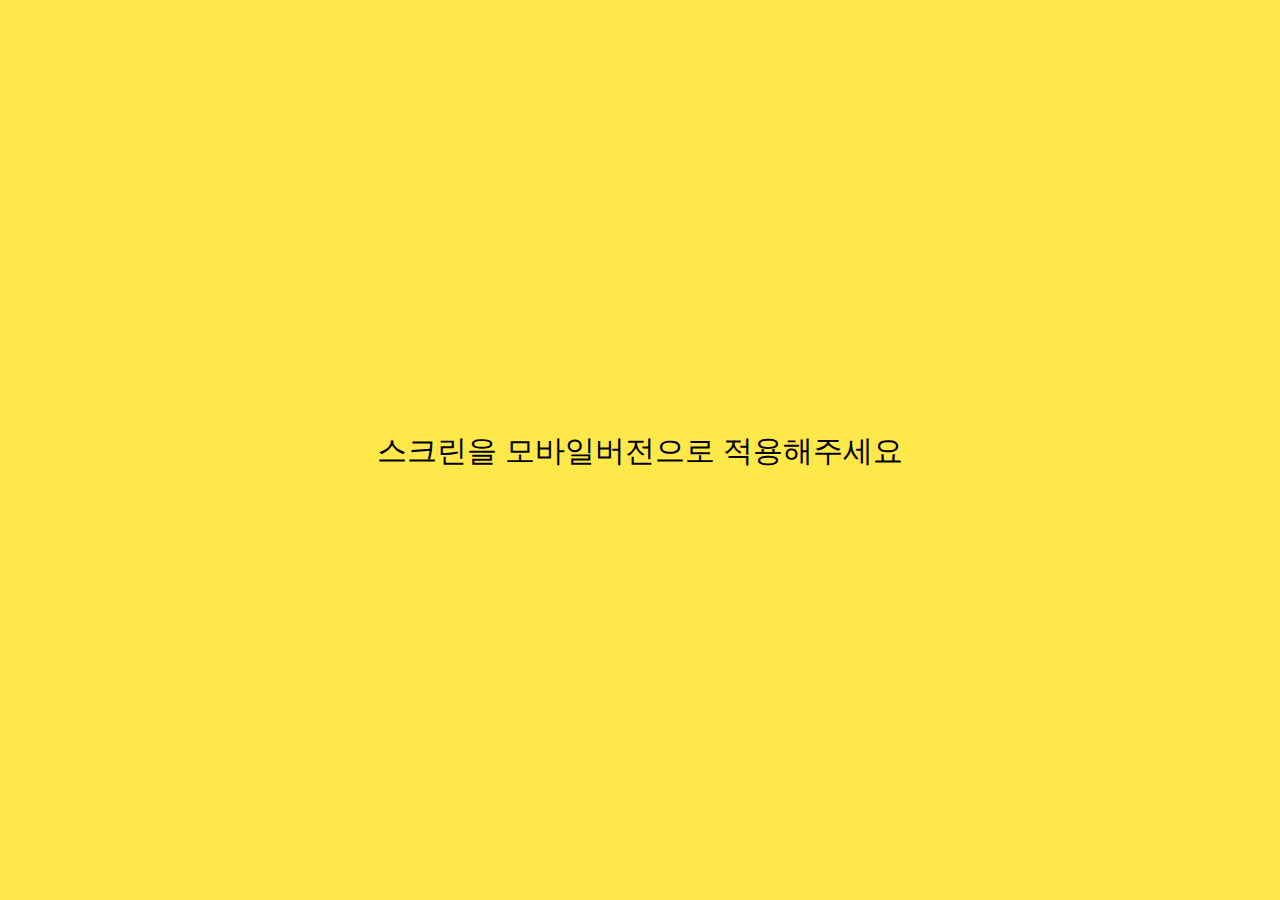
<file: index.html>
<!DOCTYPE html>
<html lang="en">
<head>
  <meta charset="UTF-8">
  <meta name="viewport" content="width=device-width, initial-scale=1.0">
  <meta http-equiv="X-UA-Compatible" content="ie=edge">
  <title>Friends</title>
  <link rel="stylesheet" href="css/style.css">
  <link rel="stylesheet" href="https://use.fontawesome.com/releases/v5.1.0/css/all.css">
</head>

<body>
  <header class="top-header">
    <div class="header__top">
      <div class="header__column">
        <i class="fas fa-plane"></i>
        <i class="fas fa-wifi"></i>
      </div>

      <div class="header__column">
        <span class="header__time">21:04</span>
      </div>

      <div class="header__column">
        <i class="fas fa-moon"></i>
        <i class="fab fa-bluetooth-b"></i>
        <span class="header__battery">66%<i class="fas fa-battery-full"></i> </span>
      </div>
    </div>


    <div class="header__bottom">
      <div class="header__column">
        <span class="header__text">Manage</span>
      </div>
      <div class="header__column">
        <span class="header__text">Friends
        <span class="header__number">1</span></span>
      </div>
      <div class="header__column">
        <i class="fas fa-cog"></i>
      </div>

    </div>
  </header>


  <main class="friends">
    <div class="search-bar">
      <i class="fas fa-search"></i>
      <input type="text" placeholder="Find friends, chats, Plus Friends">
    </div>

      <section class="friends-section">
        <header class="friends-section-header">
          <h6 class="friend-section-title">My Profile</h6>
        </header>

        <div class="friend-section-rows">
          <div class="friend-section-row with-tagline">
            <div class="friends-section-column">
              <a href="profile.html">
                <img src="images/avatar.jpeg" alt="">  </a>
                <span class="friends-section-name">Dasom</span>

            </div>
            <div class="friend-section-tagline">Hello?</div>
          </div>



          <div class="friend-section-row">
            <img src="images/kakao.png" alt="">
            <span class="friends-section-name">Friend's Names Display</span>
          </div>
         </div>

      </section>



      <section class="friends-section">
        <header class="friends-section-header">
          <h6 class="friends-section-title">Friends</h6>
        </header>
        <div class="friend-section-rows">
          <div class="friend-section-row">
              <img src="images/friend.png" alt="">
              vovo
          </div>
        </div>
      </section>

  </main>


  <nav class="tab-bar">
    <a href="index.html" class="tab-bar__tab tab-bar__tab-sellector">
      <i class="fas fa-user"></i><span class="tab-bar__title">Friends</span>
    </a>
    <a href="chats.html" class="tab-bar__tab">
      <i class="fas fa-comment"></i><span class="tab-bar__title">Chats</span>
    </a>
    <a href="find.html" class="tab-bar__tab">
      <i class="fas fa-search"></i><span class="tab-bar__title">Find</span>
    </a>
    <a href="more.html" class="tab-bar__tab">
      <i class="fas fa-ellipsis-h"></i><span class="tab-bar__title">More</span>
    </a>
  </nav>
  <div class="bigscreentext">
    <span>스크린을 모바일버전으로 적용해주세요</span>
  </div>
</body>
</html>
</file>
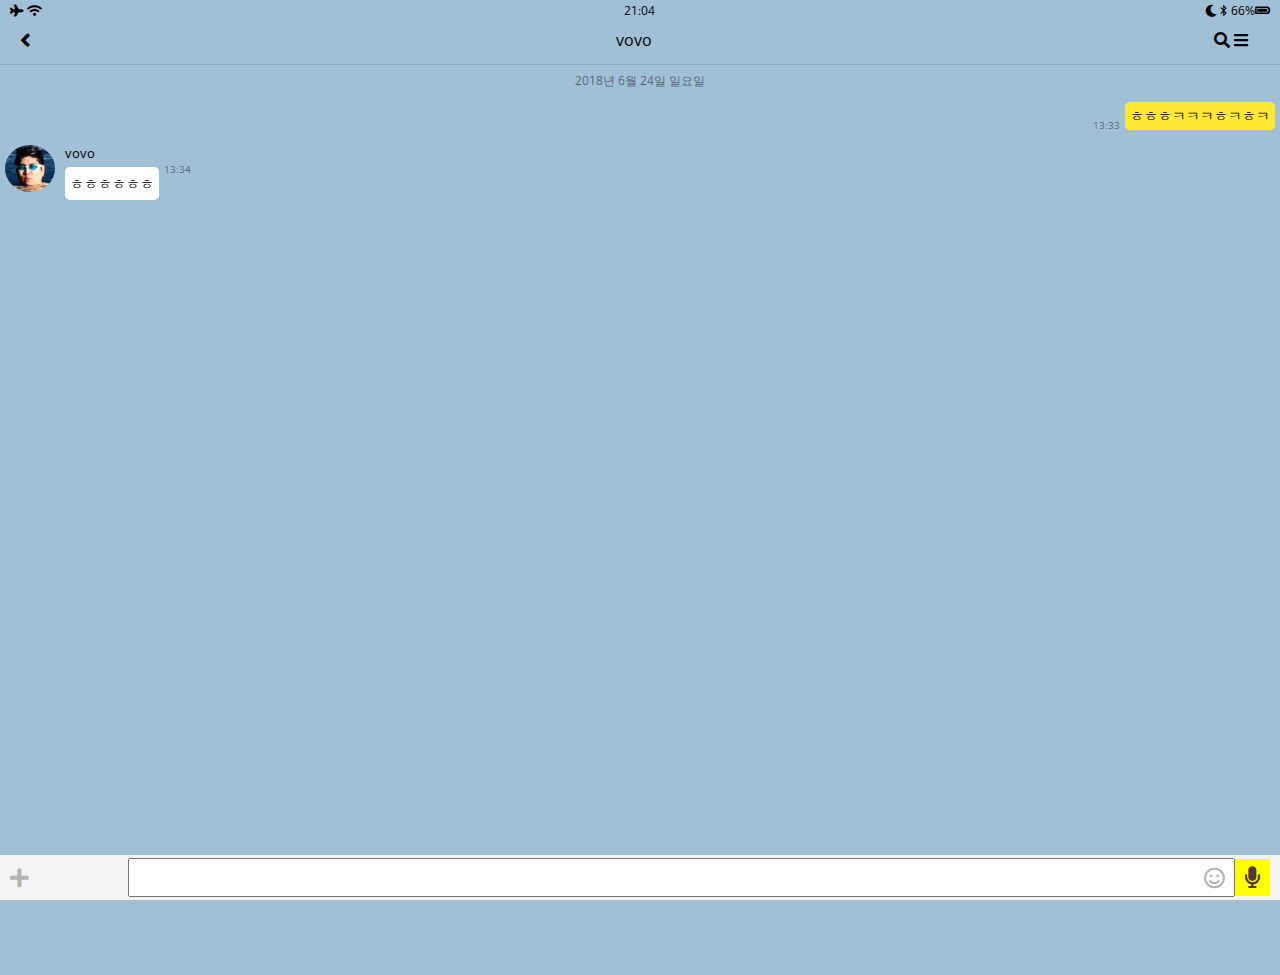
<file: chat1.html>
<!DOCTYPE html>
<html lang="en">
<head>
  <meta charset="UTF-8">
  <meta name="viewport" content="width=device-width, initial-scale=1.0">
  <meta http-equiv="X-UA-Compatible" content="ie=edge">
  <title>Chats</title>
  <link rel="stylesheet" href="css/style.css">
  <link rel="stylesheet" href="https://use.fontawesome.com/releases/v5.1.0/css/all.css"

</head>

<body class="body-chat">
  <header class="top-header chat-header">
    <div class="header__top">
      <div class="header__column">
        <i class="fas fa-plane"></i>
        <i class="fas fa-wifi"></i>
      </div>

      <div class="header__column">
        <span class="header__time">21:04</span>
      </div>

      <div class="header__column">
        <i class="fas fa-moon"></i>
        <i class="fab fa-bluetooth-b"></i>
        <span class="header__battery">66%<i class="fas fa-battery-full"></i> </span>
      </div>
    </div>


    <div class="header__bottom">
      <div class="header__column">
        <a href="chats.html">
        <i class="fas fa-angle-left fa-lg"></i>
        </a>
      </div>
      <div class="header__column">
        <span class="header__text">vovo</span>
      </div>
      <div class="header__column">
      <i class="fas fa-search"></i>
      <i class="fas fa-bars"></i>
      </div>
    </div>
  </header>


  <main class="chat">
    <div class="date-divider">
      <span class="date-divider-text">2018년 6월 24일 일요일</span>
    </div>
    <div class="chat-message-to">
      <span class="chat-message-time">13:33</span>
      <span class="chat-message-body">ㅎㅎㅎㅋㅋㅋㅎㅋㅎㅋ</span>
    </div>
    <div class="chat-message-from">
      <img src="images/friend.png" class="chat-message-userphoto">
      <div class="chat-message-center">
        <h3 class="chat-message-username">vovo</h3>
        <span class="chat-message-body">ㅎㅎㅎㅎㅎㅎ</span>
      </div>
        <span class="chat-message-time">13:34</span>
    </div>
  </main>

    <div class="type-message">
      <i class="fas fa-plus fa-lg"></i>
      <div class="type-message-input">
        <input type="text">
        <i class="far fa-smile fa-lg"></i>
        <span class="record-message">
        <i class="fas fa-microphone fa-lg"></i>
        </span>
      </div>
    </div>


</body>
</html>
</file>
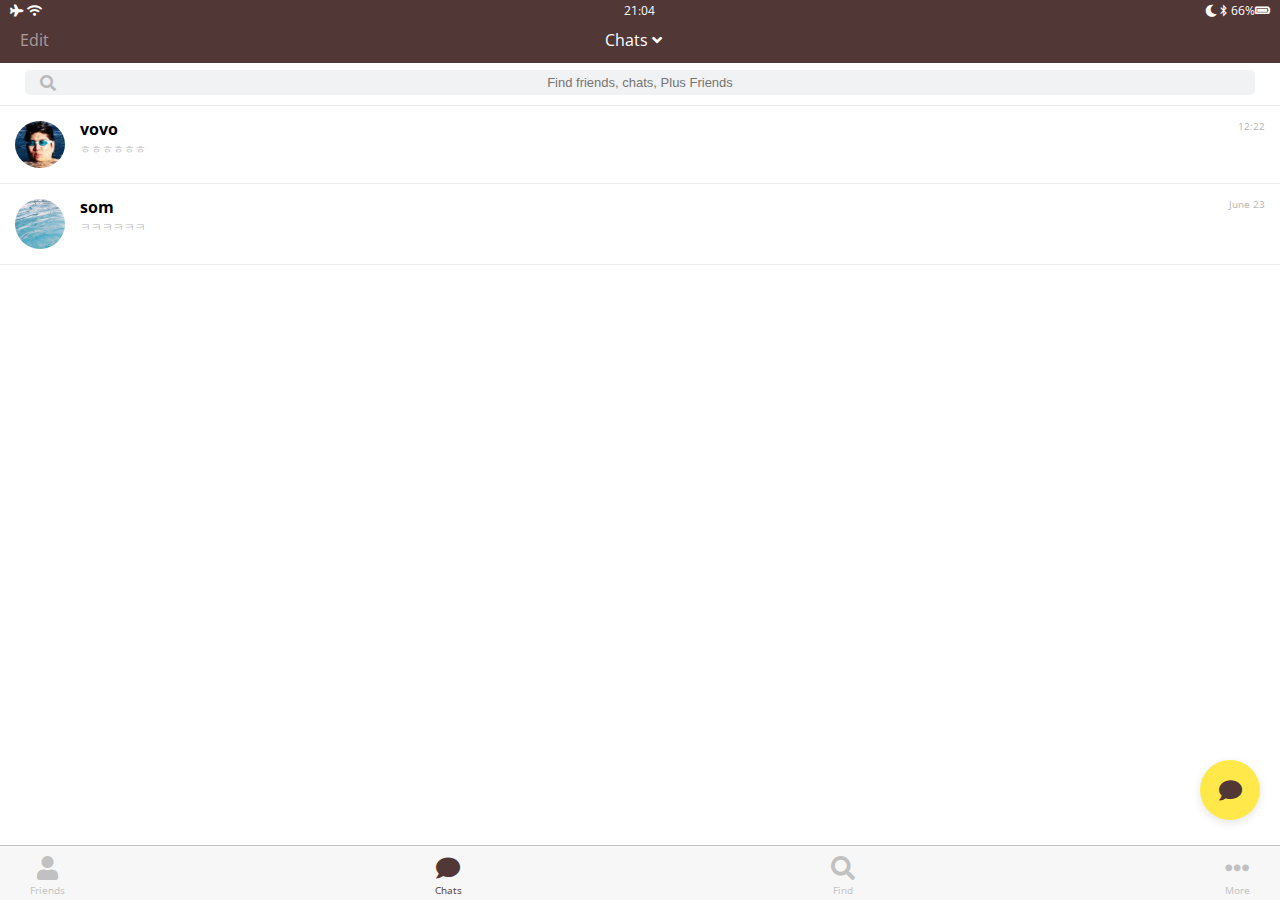
<file: chats.html>
<!DOCTYPE html>
<html lang="en">
<head>
  <meta charset="UTF-8">
  <meta name="viewport" content="width=device-width, initial-scale=1.0">
  <meta http-equiv="X-UA-Compatible" content="ie=edge">
  <title>Chats</title>
  <link rel="stylesheet" href="css/style.css">
  <link rel="stylesheet" href="https://use.fontawesome.com/releases/v5.1.0/css/all.css"

</head>

<body>
  <header class="top-header">
    <div class="header__top">
      <div class="header__column">
        <i class="fas fa-plane"></i>
        <i class="fas fa-wifi"></i>
      </div>

      <div class="header__column">
        <span class="header__time">21:04</span>
      </div>

      <div class="header__column">
        <i class="fas fa-moon"></i>
        <i class="fab fa-bluetooth-b"></i>
        <span class="header__battery">66%<i class="fas fa-battery-full"></i> </span>
      </div>
    </div>


    <div class="header__bottom">
      <div class="header__column">
        <span class="header__edit">Edit</span>
      </div>
      <div class="header__column">
        <span class="header__text">Chats</span>
        <i class="fas fa-angle-down"></i>
      </div>
    </div>
  </header>


  <main class="chats">
    <div class="search-bar">
      <i class="fas fa-search"></i>
      <input type="text" placeholder="Find friends, chats, Plus Friends">
    </div>


    <ul class="chats-list">
      <li class="chats-chat">
        <a href="chat1.html">
          <div class="chat-content">
            <img src="images/friend.png">
            <div class="chat-preview">
              <h3 class="chat-user">vovo</h3>
              <span class="chat-last-message">ㅎㅎㅎㅎㅎㅎ</span>
            </div>
          </div>
          <span class="chat-date-time">12:22</span>
        </a>
      </li>
      <li class="chats-chat">
        <a href="chat1.html">
          <div class="chat-content">
            <img src="images/avatar.jpeg">
            <div class="chat-preview">
              <h3 class="chat-user">som</h3>
              <span class="chat-last-message">ㅋㅋㅋㅋㅋㅋ</span>
            </div>
          </div>
          <span class="chat-date-time">June 23</span>
        </a>
      </li>
    </ul>
    <div class="chat-button">
      <i class="fas fa-comment"></i>
    </div>



  </main>




  <nav class="tab-bar">
    <a href="index.html" class="tab-bar__tab">
      <i class="fas fa-user"></i><span class="tab-bar__title">Friends</span>
    </a>
    <a href="chats.html" class="tab-bar__tab tab-bar__tab-sellector">
      <i class="fas fa-comment"></i><span class="tab-bar__title">Chats</span>
    </a>
    <a href="find.html" class="tab-bar__tab">
      <i class="fas fa-search"></i><span class="tab-bar__title">Find</span>
    </a>
    <a href="more.html" class="tab-bar__tab">
      <i class="fas fa-ellipsis-h"></i><span class="tab-bar__title">More</span>
    </a>
  </nav>
</body>
</html>
</file>
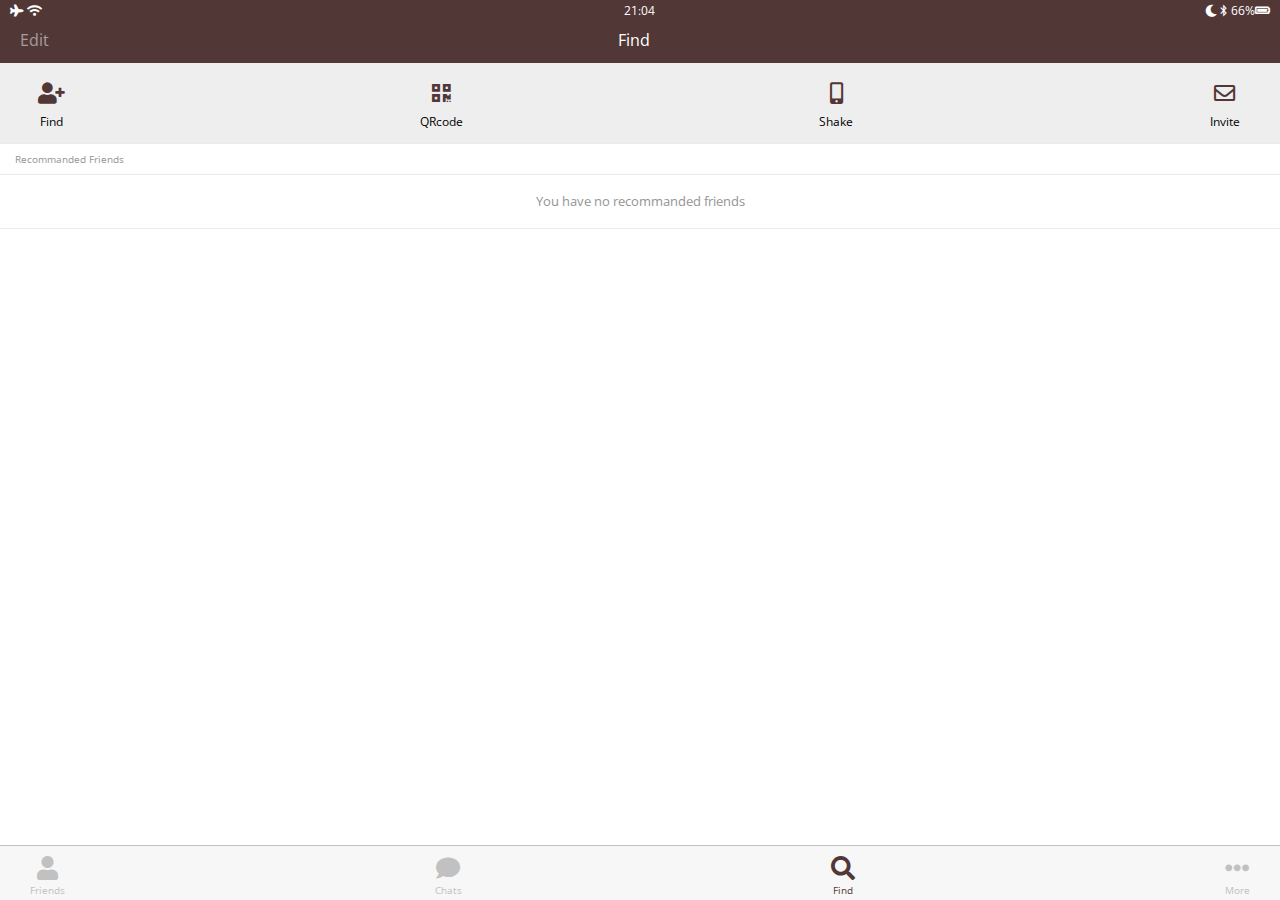
<file: find.html>
<!DOCTYPE html>
<html lang="en">
<head>
  <meta charset="UTF-8">
  <meta name="viewport" content="width=device-width, initial-scale=1.0">
  <meta http-equiv="X-UA-Compatible" content="ie=edge">
  <title>Find</title>
  <link rel="stylesheet" href="css/style.css">
  <link rel="stylesheet" href="https://use.fontawesome.com/releases/v5.1.0/css/all.css"

</head>

<body>
  <header class="top-header">
    <div class="header__top">
      <div class="header__column">
        <i class="fas fa-plane"></i>
        <i class="fas fa-wifi"></i>
      </div>

      <div class="header__column">
        <span class="header__time">21:04</span>
      </div>

      <div class="header__column">
        <i class="fas fa-moon"></i>
        <i class="fab fa-bluetooth-b"></i>
        <span class="header__battery">66%<i class="fas fa-battery-full"></i> </span>
      </div>
    </div>


    <div class="header__bottom">
      <div class="header__column">
        <span class="header__text">Edit</span>
      </div>
      <div class="header__column">
        <span class="header__text">Find</span>
      </div>

    </div>
  </header>
  <main class="find">
    <section class="find-options">
      <div class="find-option">
        <i class="fas fa-user-plus fa-lg"></i>
        <span class="find-option">Find</span>
      </div>
      <div class="find-option">
        <i class="fas fa-qrcode fa-lg"></i>
        <span class="find-option">QRcode</span>
      </div>
      <div class="find-option">
        <i class="fas fa-mobile-alt fa-lg"></i>
        <span class="find-option">Shake</span>
      </div>
      <div class="find-option">
        <i class="far fa-envelope fa-lg"></i>
        <span class="find-option">Invite</span>
      </div>
    </section>
    <section class="find-recommanded">
      <header>
        <h6 class="find-title">Recommanded Friends</h6>
      </header>
      <div>
        <span class="recommanded-text">You have no recommanded friends</span>
      </div>
    </section>
  </main>



  <nav class="tab-bar">
    <a href="index.html" class="tab-bar__tab">
      <i class="fas fa-user"></i><span class="tab-bar__title">Friends</span>
    </a>
    <a href="chats.html" class="tab-bar__tab">
      <i class="fas fa-comment"></i><span class="tab-bar__title">Chats</span>
    </a>
    <a href="find.html" class="tab-bar__tab tab-bar__tab-sellector">
      <i class="fas fa-search"></i><span class="tab-bar__title">Find</span>
    </a>
    <a href="more.html" class="tab-bar__tab">
      <i class="fas fa-ellipsis-h"></i><span class="tab-bar__title">More</span>
    </a>
  </nav>
</body>
</html>
</file>
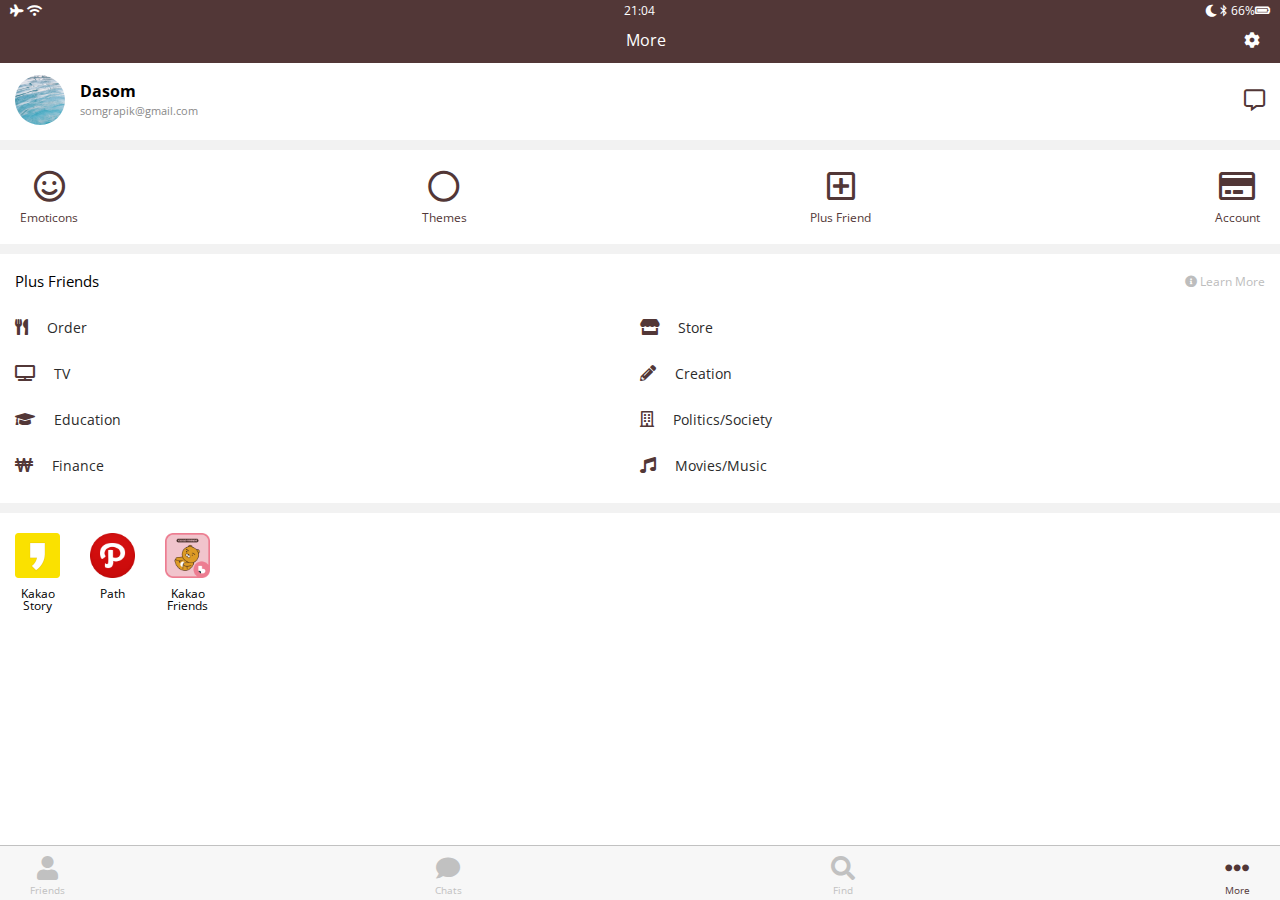
<file: more.html>
<!DOCTYPE html>
<html lang="en">
<head>
  <meta charset="UTF-8">
  <meta name="viewport" content="width=device-width, initial-scale=1.0">
  <meta http-equiv="X-UA-Compatible" content="ie=edge">
  <title>More</title>
  <link rel="stylesheet" href="css/style.css">
  <link rel="stylesheet" href="https://use.fontawesome.com/releases/v5.1.0/css/all.css"

</head>

<body>
  <header class="top-header">
    <div class="header__top">
      <div class="header__column">
        <i class="fas fa-plane"></i>
        <i class="fas fa-wifi"></i>
      </div>

      <div class="header__column">
        <span class="header__time">21:04</span>
      </div>

      <div class="header__column">
        <i class="fas fa-moon"></i>
        <i class="fab fa-bluetooth-b"></i>
        <span class="header__battery">66%<i class="fas fa-battery-full"></i> </span>
      </div>
    </div>


    <div class="header__more_bottom">
      <div class="header__more_column">
        <span class="header__text">More</span>
      </div>
      <div class="header__more_column">
        <i class="fas fa-cog"></i>
      </div>

    </div>
  </header>

  <main class="more">

    <header class="more-header">
      <div class="header-column">
        <img src="images/avatar.jpeg" alt="">
        <div class="more-header-info">
          <h3 class="more-header-title">Dasom</h3>
          <span class="more-header-subtitle">somgrapik@gmail.com</span>
        </div>
      </div>
      <i class="far fa-comment-alt fa-lg"></i>
    </header>

    <section class="more-options">
      <div class="more-option">
        <i class="far fa-smile fa-2x"></i>
        <span class="more-option-title">Emoticons</span>
      </div>
      <div class="more-option">
        <i class="far fa-circle fa-2x"></i>
        <span class="more-option-title">Themes</span>
      </div>
      <div class="more-option">
        <i class="far fa-plus-square fa-2x"></i>
        <span class="more-option-title">Plus Friend</span>
      </div>
      <div class="more-option">
        <i class="far fa-credit-card fa-2x"></i>
        <span class="more-option-title">Account</span>
      </div>
    </section>

    <section class="more-plus-friends">

      <header class="plus-friends-header">
        <h2 class="plus-friends-title">Plus Friends</h2>
        <span class="plus-friends-learnmore">
          <i class="fas fa-info-circle"></i>
          Learn More
        </span>
      </header>

      <div class="plus-friends-items">
        <div class="plus-friends-item">
          <i class="fas fa-utensils"></i>
          <span class="plus-friends-text">Order</span>
        </div>
        <div class="plus-friends-item">
          <i class="fas fa-store"></i>
          <span class="plus-friends-text">Store</span>
        </div>
        <div class="plus-friends-item">
          <i class="fas fa-tv"></i>
          <span class="plus-friends-text">TV</span>
        </div>
        <div class="plus-friends-item">
          <i class="fas fa-pencil-alt"></i>
          <span class="plus-friends-text">Creation</span>
        </div>
        <div class="plus-friends-item">
          <i class="fas fa-graduation-cap"></i>
          <span class="plus-friends-text">Education</span>
        </div>
        <div class="plus-friends-item">
          <i class="far fa-building"></i>
          <span class="plus-friends-text">Politics/Society</span>
        </div>
        <div class="plus-friends-item">
          <i class="fas fa-won-sign"></i>
          <span class="plus-friends-text">Finance</span>
        </div>
        <div class="plus-friends-item">
          <i class="fas fa-music"></i>
          <span class="plus-friends-text">Movies/Music</span>
        </div>
      </div>
    </section>
    <section class="another-apps">
      <div class="another-app">
        <img src="images/kakaostory.png" alt="" class="another-app-image">
        <span class="another-app-title">Kakao Story</span>
      </div>
      <div class="another-app">
        <img src="images/path.png" alt="" class="another-app-image">
        <span class="another-app-title">Path</span>
      </div>
      <div class="another-app">
        <img src="images/kakaofriends.png" alt="" class="another-app-image">
        <span class="another-app-title">Kakao Friends</span>
      </div>
    </section>
  </main>




  <nav class="tab-bar">
    <a href="index.html" class="tab-bar__tab">
      <i class="fas fa-user"></i><span class="tab-bar__title">Friends</span>
    </a>
    <a href="chats.html" class="tab-bar__tab">
      <i class="fas fa-comment"></i><span class="tab-bar__title">Chats</span>
    </a>
    <a href="find.html" class="tab-bar__tab">
      <i class="fas fa-search"></i><span class="tab-bar__title">Find</span>
    </a>
    <a href="more.html" class="tab-bar__tab tab-bar__tab-sellector">
      <i class="fas fa-ellipsis-h"></i><span class="tab-bar__title">More</span>
    </a>
  </nav>
</body>
</html>
</file>
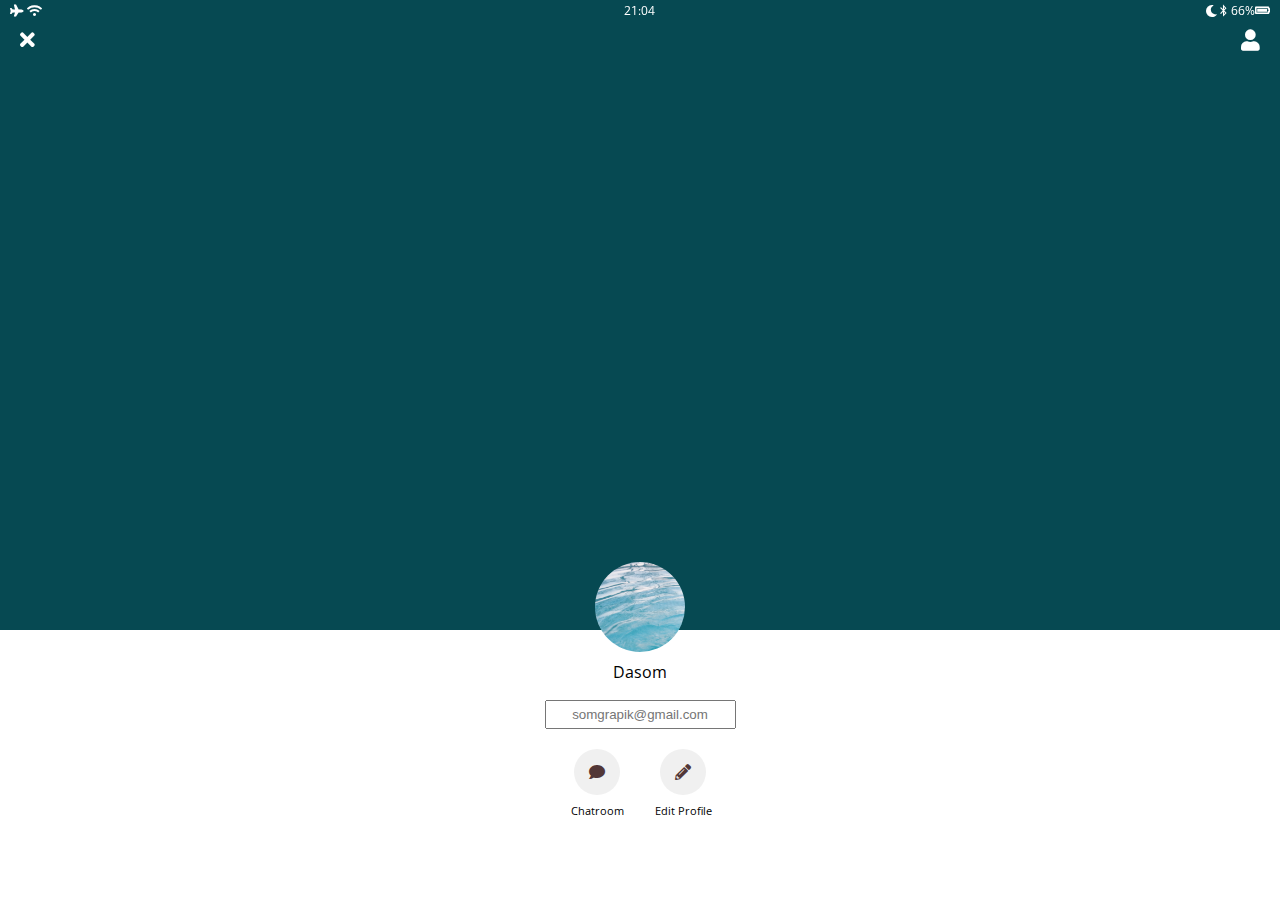
<file: profile.html>
<!DOCTYPE html>
<html lang="en">
<head>
  <meta charset="UTF-8">
  <meta name="viewport" content="width=device-width, initial-scale=1.0">
  <meta http-equiv="X-UA-Compatible" content="ie=edge">
  <title>Profile</title>
  <link rel="stylesheet" href="css/style.css">
  <link rel="stylesheet" href="https://use.fontawesome.com/releases/v5.1.0/css/all.css"

</head>

<body>
  <header class="top-header top-header--transparent">
    <div class="header__top">
      <div class="header__column">
        <i class="fas fa-plane"></i>
        <i class="fas fa-wifi"></i>
      </div>

      <div class="header__column">
        <span class="header__time">21:04</span>
      </div>

      <div class="header__column">
        <i class="fas fa-moon"></i>
        <i class="fab fa-bluetooth-b"></i>
        <span class="header__battery">66%<i class="fas fa-battery-full"></i> </span>
      </div>
    </div>


    <div class="header___profile_bottom">
      <div class="header__profile_column">
        <a href="index.html">
          <i class="fas fa-times fa-lg"></i>
        </a>
      </div>

      <div class="header__profile_column">
      <i class="fas fa-user fa-lg"></i>
      </div>
    </div>

  </header>


  <main class="profile">
    <header class="profile-header">
      <div class="profile-container">
        <img src="images/avatar.jpeg" alt="">
        <h3 class="profile-header-title">Dasom</h3>
      </div>
    </header>

    <div class="profile-container-2">

      <input type="text" placeholder="somgrapik@gmail.com">
      <div class="profile-actions">
        <div class="profile-action">
          <span class="profile-action-circle">
            <i class="fas fa-comment"></i>
          </span>
          <span class="profile-action-title">Chatroom</span>
        </div>
        <div class="profile-action">
          <span class="profile-action-circle">
            <i class="fas fa-pencil-alt"></i>
          </span>
          <span class="profile-action-title">Edit Profile</span>
        </div>
      </div>

    </div>
  </main>
</body>
</html>
</file>
<file: css/style.css>
@import url("https://fonts.googleapis.com/css?family=Open+Sans:400,600");
@import "reset.css";
@import "globals.css";
@import "header.css";
@import "nav.css";
@import "search-bar.css";
@import "friends.css";
@import "chats.css";
@import "find.css";
@import "more.css";
@import "profile.css";
@import "chat.css";
@import "bigscreen.css";
@import "mobile.css";
</file>
